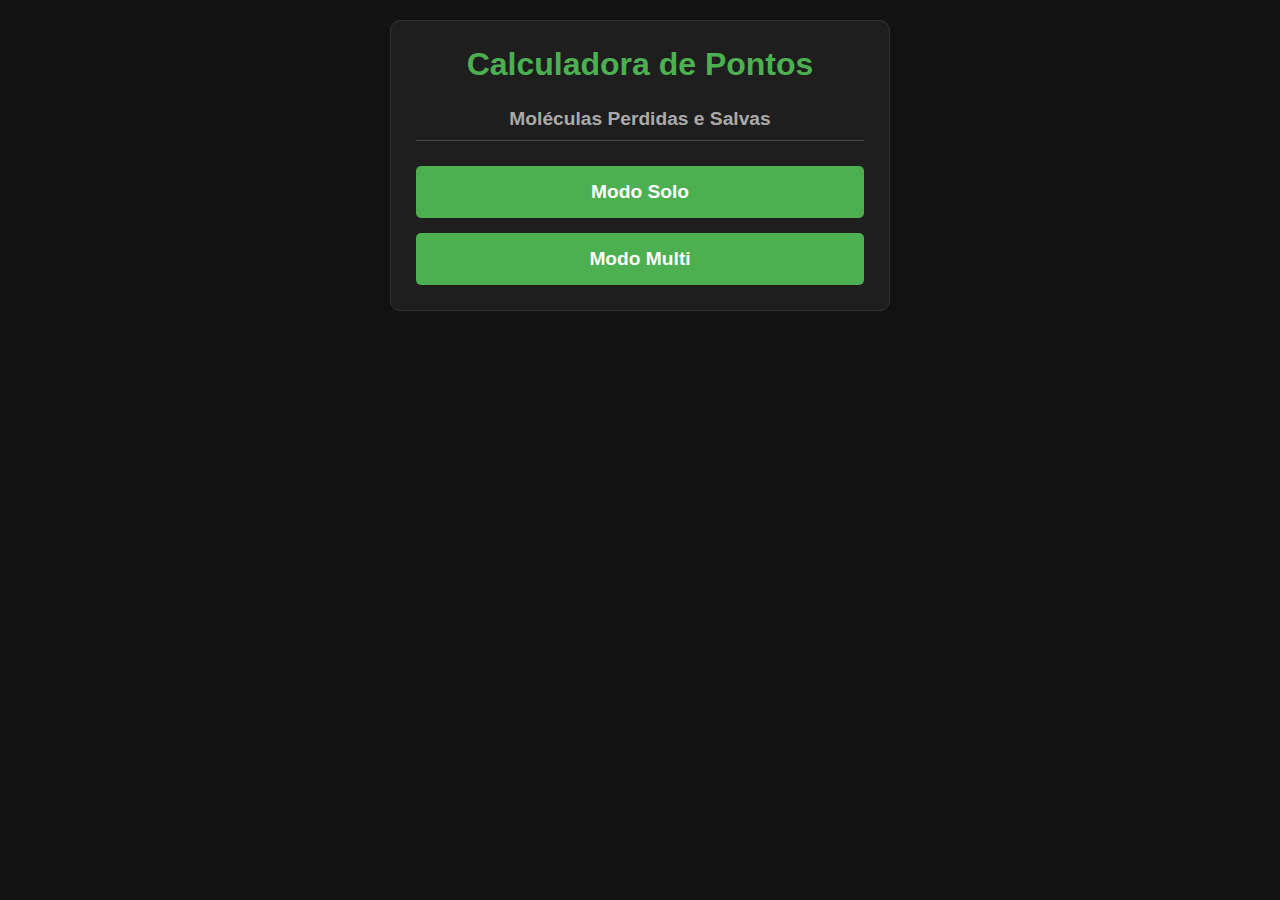
<file: index.html>
<!DOCTYPE html>
<html lang="pt-br">
<head>
  <meta charset="UTF-8">
  <meta name="viewport" content="width=device-width, initial-scale=1.0">
  <title>Calculadora Rim</title>
  <link rel="stylesheet" href="style.css">
</head>
<body>
  <div class="container">
    <h1>Calculadora de Pontos</h1>
    <h2>Moléculas Perdidas e Salvas</h2>
    
    <a href="solo.html" class="btn">Modo Solo</a>
    <a href="multi.html" class="btn">Modo Multi</a>
  </div>
</body>
</html>
</file>
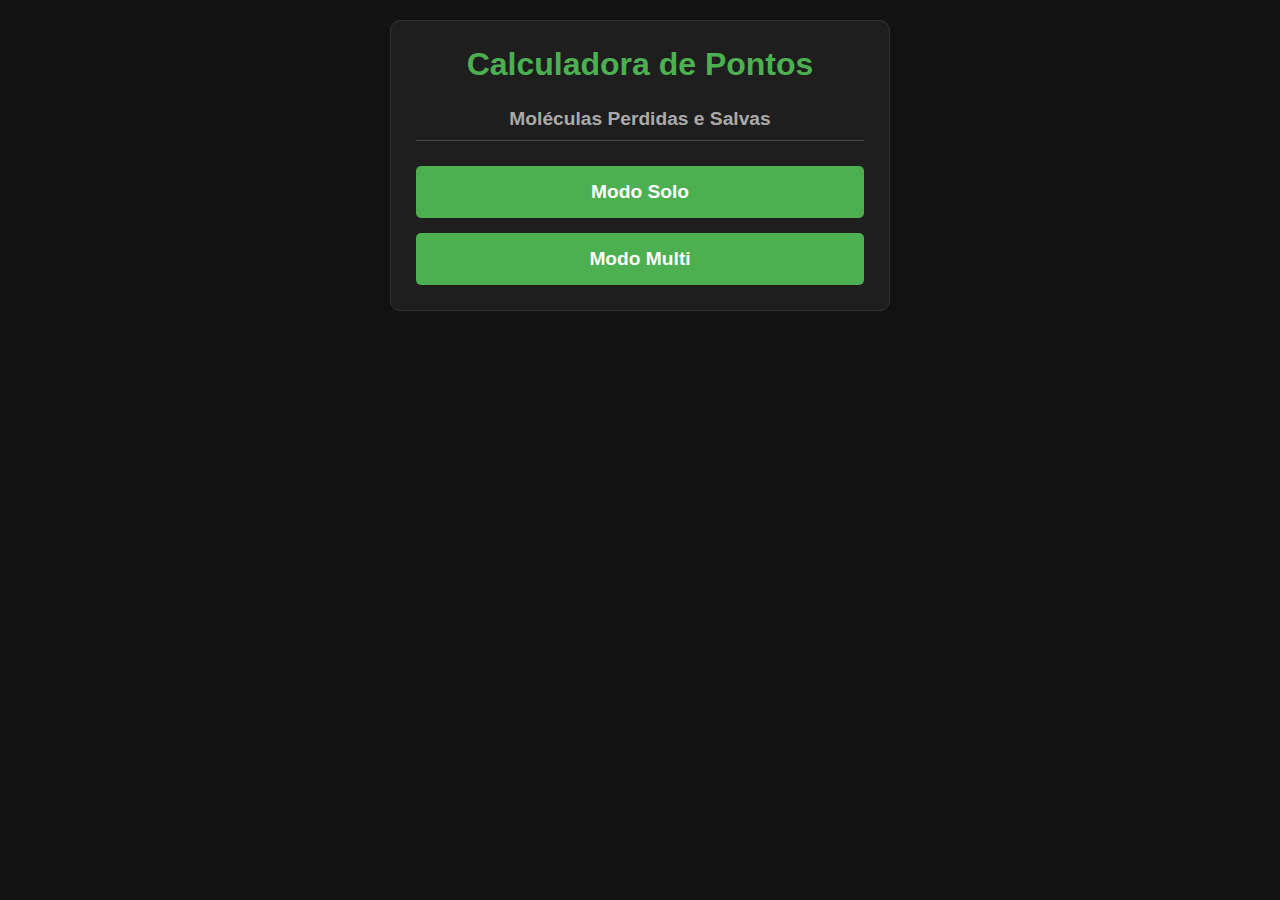
<file: jogador.html>
<!DOCTYPE html>
<html lang="pt-br">
<head>
  <meta charset="UTF-8">
  <meta name="viewport" content="width=device-width, initial-scale=1.0">
  <title>Pontuação do Jogador</title>
  <link rel="stylesheet" href="style.css">
</head>
<body>
  <div class="container" id="page-jogador">
    <h1 id="jogador-titulo">Jogador...</h1>
    
    <div class="card-section" id="sangue-section">
      <h2>SANGUE (Salvo)</h2>
      <div class="counter" data-card="glicose_s" data-points="5">
        <span class="counter-label">Glicose <span>[+5]</span></span>
        <div class="input-group">
          <button class="btn-minus">-</button>
          <span class="value">0</span>
          <button class="btn-plus">+</button>
        </div>
      </div>
      <div class="counter" data-card="aminoacido_s" data-points="5">
        <span class="counter-label">Aminoácido <span>[+5]</span></span>
        <div class="input-group">
          <button class="btn-minus">-</button>
          <span class="value">0</span>
          <button class="btn-plus">+</button>
        </div>
      </div>
      <div class="counter" data-card="agua_s" data-points="1">
        <span class="counter-label">Água <span>[+1]</span></span>
        <div class="input-group">
          <button class="btn-minus">-</button>
          <span class="value">0</span>
          <button class="btn-plus">+</button>
        </div>
      </div>
      <div class="counter" data-card="sodio_s" data-points="1">
        <span class="counter-label">Sódio <span>[+1]</span></span>
        <div class="input-group">
          <button class="btn-minus">-</button>
          <span class="value">0</span>
          <button class="btn-plus">+</button>
        </div>
      </div>
      <div class="counter" data-card="ureia_s" data-points="-5">
        <span class="counter-label">Ureia (Sangue) <span>[-5]</span></span>
        <div class="input-group">
          <button class="btn-minus">-</button>
          <span class="value">0</span>
          <button class="btn-plus">+</button>
        </div>
      </div>
      <div class="counter" data-card="creatinina_s" data-points="0">
        <span class="counter-label">Creatinina <span>[0]</span></span>
        <div class="input-group">
          <button class="btn-minus">-</button>
          <span class="value">0</span>
          <button class="btn-plus">+</button>
        </div>
      </div>
      <div class="counter" data-card="peptideo_s" data-points="0">
        <span class="counter-label">Peptídeo <span>[0]</span></span>
        <div class="input-group">
          <button class="btn-minus">-</button>
          <span class="value">0</span>
          <button class="btn-plus">+</button>
        </div>
      </div>
    </div>
    
    <div class="card-section" id="urina-section">
      <h2>URINA (Final)</h2>
      <div class="counter" data-card="glicose_u" data-points="-10">
        <span class="counter-label">Glicose (Urina) <span>[-10]</span></span>
        <div class="input-group">
          <button class="btn-minus">-</button>
          <span class="value">0</span>
          <button class="btn-plus">+</button>
        </div>
      </div>
      <div class="counter" data-card="aminoacido_u" data-points="-10">
        <span class="counter-label">Aminoácido (Urina) <span>[-10]</span></span>
        <div class="input-group">
          <button class="btn-minus">-</button>
          <span class="value">0</span>
          <button class="btn-plus">+</button>
        </div>
      </div>
      <div class="counter" data-card="agua_u" data-points="0">
        <span class="counter-label">Água <span>[0]</span></span>
        <div class="input-group">
          <button class="btn-minus">-</button>
          <span class="value">0</span>
          <button class="btn-plus">+</button>
        </div>
      </div>
      <div class="counter" data-card="sodio_u" data-points="0">
        <span class="counter-label">Sódio <span>[0]</span></span>
        <div class="input-group">
          <button class="btn-minus">-</button>
          <span class="value">0</span>
          <button class="btn-plus">+</button>
        </div>
      </div>
      <div class="counter" data-card="ureia_u" data-points="3">
        <span class="counter-label">Ureia <span>[+3]</span></span>
        <div class="input-group">
          <button class="btn-minus">-</button>
          <span class="value">0</span>
          <button class="btn-plus">+</button>
        </div>
      </div>
      <div class="counter" data-card="creatinina_u" data-points="3">
        <span class="counter-label">Creatinina <span>[+3]</span></span>
        <div class="input-group">
          <button class="btn-minus">-</button>
          <span class="value">0</span>
          <button class="btn-plus">+</button>
        </div>
      </div>
      <div class="counter" data-card="peptideo_u" data-points="-10">
        <span class="counter-label">Peptídeo (Urina) <span>[-10]</span></span>
        <div class="input-group">
          <button class="btn-minus">-</button>
          <span class="value">0</span>
          <button class="btn-plus">+</button>
        </div>
      </div>
    </div>

    <div class="card-section" id="bonus-section">
      <h2>Bônus / Penalidades</h2>
      
      <div class="counter" data-card="bonus_cards" data-points="5">
        <span class="counter-label">Cartas Bônus <span>[+5]</span></span>
        <div class="input-group">
          <button class="btn-minus">-</button>
          <span class="value">0</span>
          <button class="btn-plus">+</button>
        </div>
      </div>
      
      <div class="counter" data-card="penalty_cards" data-points="-5">
        <span class="counter-label">Cartas Penalidade <span>[-5]</span></span>
        <div class="input-group">
          <button class="btn-minus">-</button>
          <span class="value">0</span>
          <button class="btn-plus">+</button>
        </div>
      </div>
    </div>
    <button class="btn" id="btn-proximo-jogador">Carregando...</button>
    
    <a href="index.html">← Cancelar e Voltar</a>
  </div>
  
  <script src="script.js" defer></script>
</body>
</html>
</file>
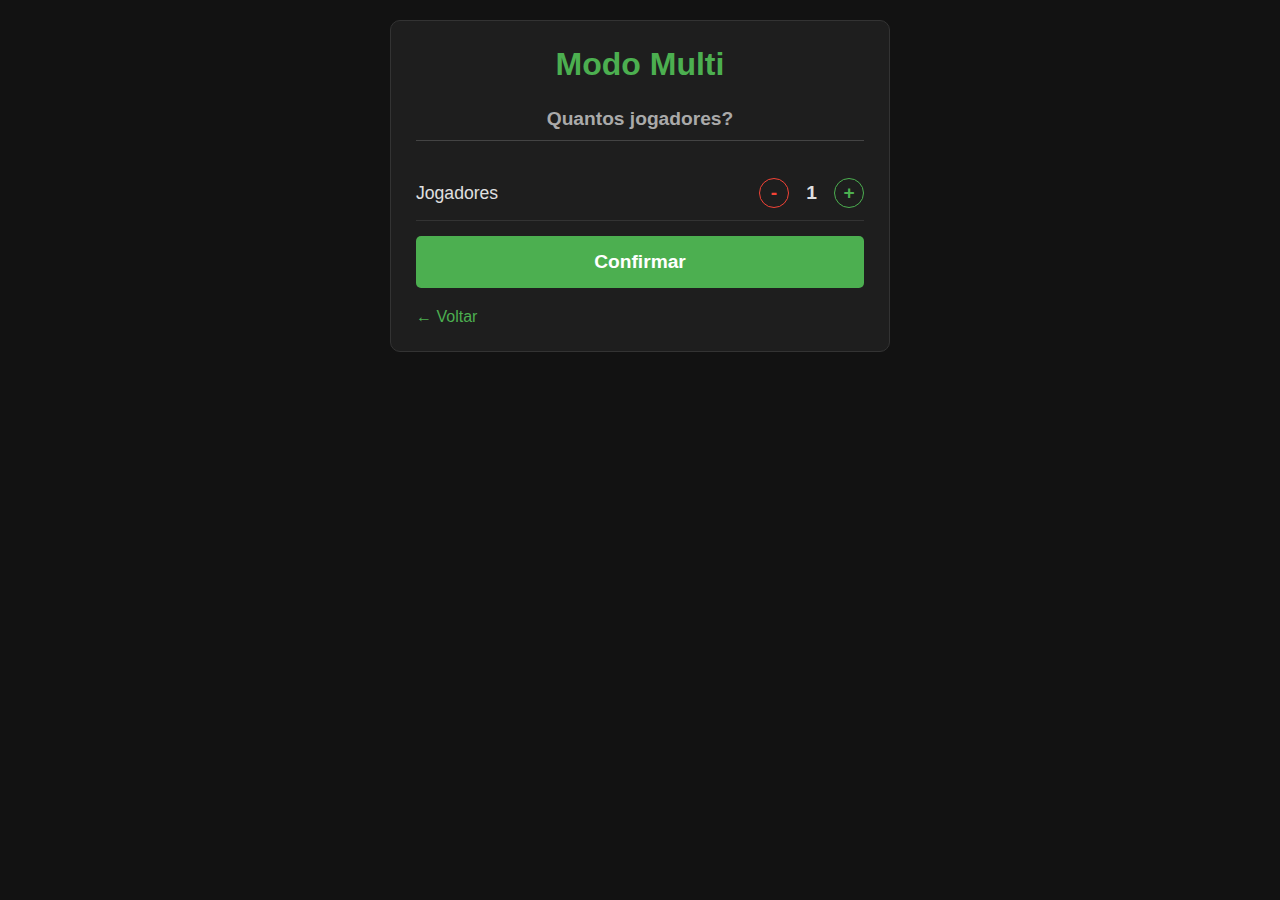
<file: multi.html>
<!DOCTYPE html>
<html lang="pt-br">
<head>
  <meta charset="UTF-8">
  <meta name="viewport" content="width=device-width, initial-scale=1.0">
  <title>Modo Multi</title>
  <link rel="stylesheet" href="style.css">
</head>
<body>
  <div class="container" id="page-multi">
    <h1>Modo Multi</h1>
    <h2>Quantos jogadores?</h2>
    
    <div class="counter">
      <span class="counter-label">Jogadores</span>
      <div class="input-group">
        <button class="btn-minus" id="btn-player-minus">-</button>
        <span class="value" id="player-count">1</span>
        <button class="btn-plus" id="btn-player-plus">+</button>
      </div>
    </div>
    
    <button class="btn" id="btn-confirmar-multi">Confirmar</button>
    
    <a href="index.html">← Voltar</a>
  </div>
  
  <script src="script.js" defer></script>
</body>
</html>
</file>
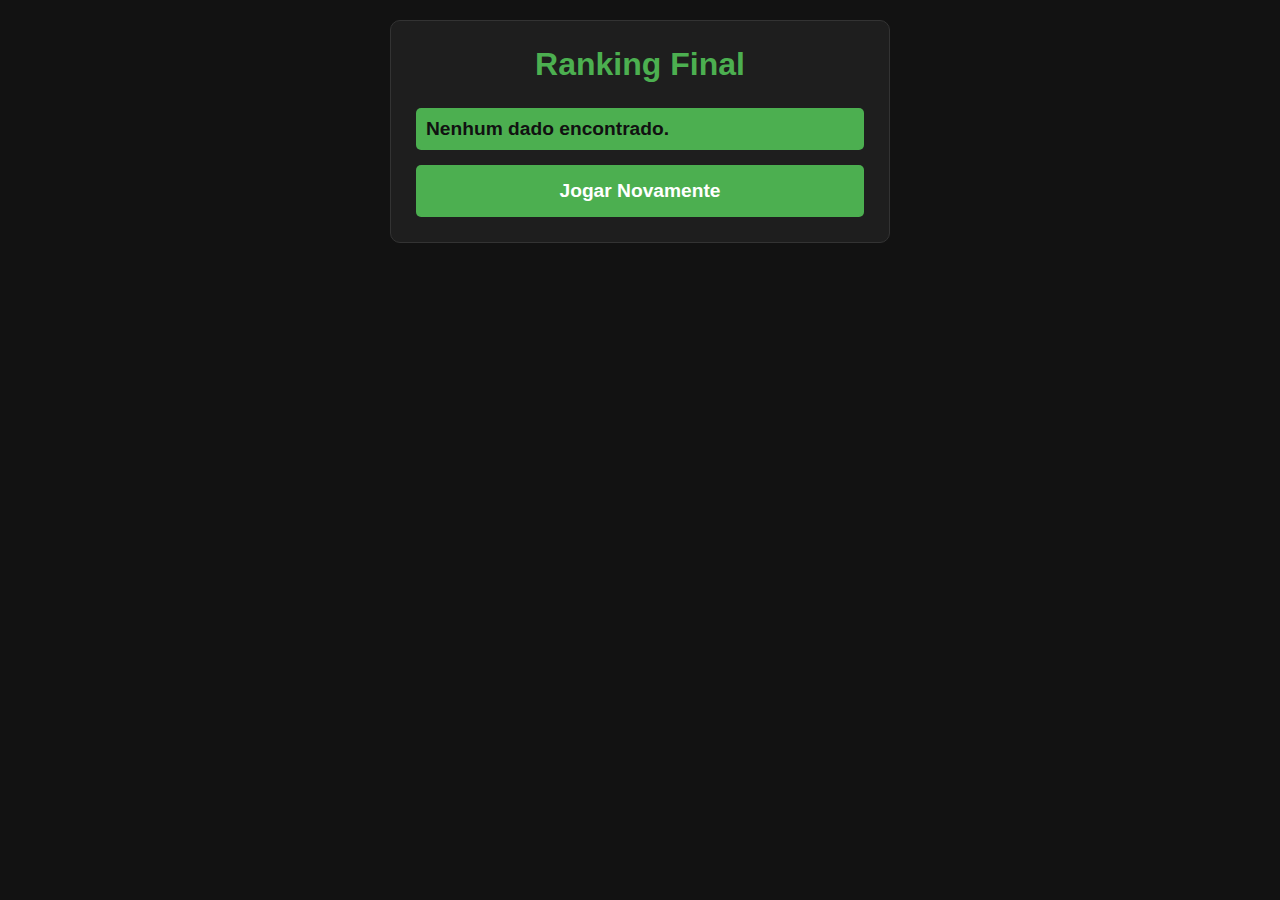
<file: rank.html>
<!DOCTYPE html>
<html lang="pt-br">
<head>
  <meta charset="UTF-8">
  <meta name="viewport" content="width=device-width, initial-scale=1.0">
  <title>Ranking Final</title>
  <link rel="stylesheet" href="style.css">
</head>
<body>
  <div class="container" id="page-rank">
    <h1>Ranking Final</h1>
    
    <ol id="ranking-list">
      </ol>
    
    <a href="index.html" class="btn">Jogar Novamente</a>
  </div>
  
  <script src="script.js" defer></script>
</body>
</html>
</file>
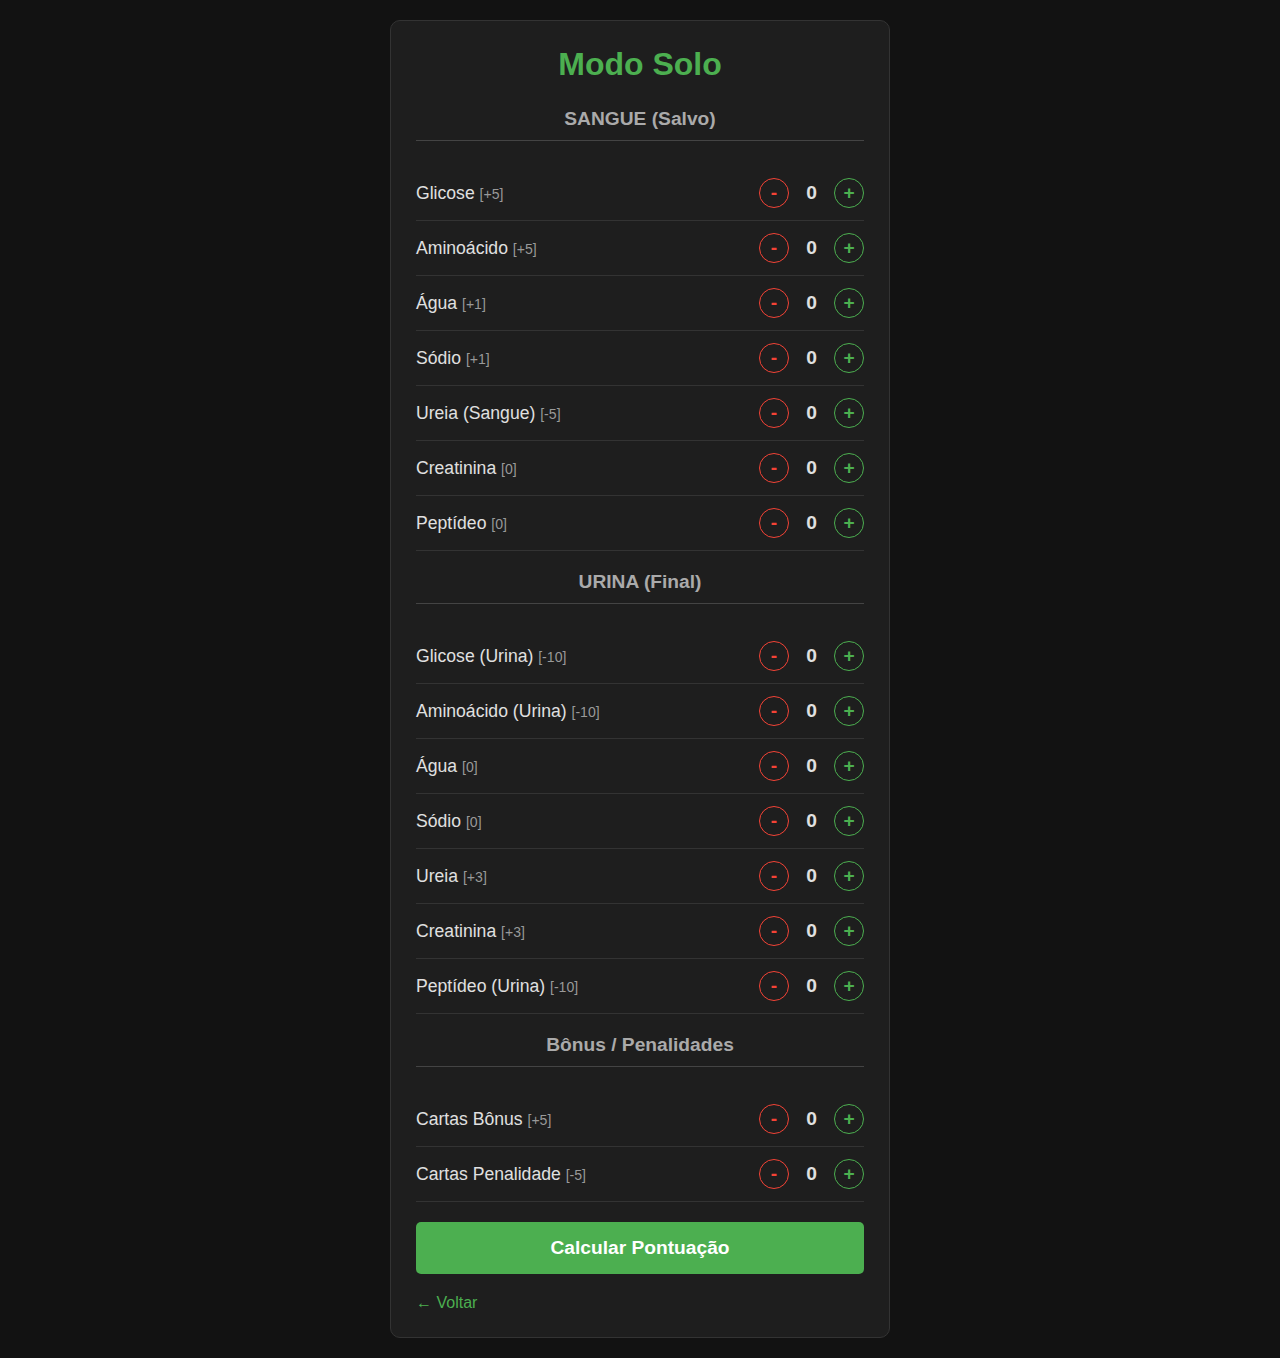
<file: solo.html>
<!DOCTYPE html>
<html lang="pt-br">
<head>
  <meta charset="UTF-8">
  <meta name="viewport" content="width=device-width, initial-scale=1.0">
  <title>Modo Solo</title>
  <link rel="stylesheet" href="style.css">
</head>
<body>
  <div class="container" id="page-solo">
    <h1>Modo Solo</h1>
    
    <div class="card-section" id="sangue-section">
      <h2>SANGUE (Salvo)</h2>
      <div class="counter" data-card="glicose_s" data-points="5">
        <span class="counter-label">Glicose <span>[+5]</span></span>
        <div class="input-group">
          <button class="btn-minus">-</button>
          <span class="value">0</span>
          <button class="btn-plus">+</button>
        </div>
      </div>
      <div class="counter" data-card="aminoacido_s" data-points="5">
        <span class="counter-label">Aminoácido <span>[+5]</span></span>
        <div class="input-group">
          <button class="btn-minus">-</button>
          <span class="value">0</span>
          <button class="btn-plus">+</button>
        </div>
      </div>
      <div class="counter" data-card="agua_s" data-points="1">
        <span class="counter-label">Água <span>[+1]</span></span>
        <div class="input-group">
          <button class="btn-minus">-</button>
          <span class="value">0</span>
          <button class="btn-plus">+</button>
        </div>
      </div>
      <div class="counter" data-card="sodio_s" data-points="1">
        <span class="counter-label">Sódio <span>[+1]</span></span>
        <div class="input-group">
          <button class="btn-minus">-</button>
          <span class="value">0</span>
          <button class="btn-plus">+</button>
        </div>
      </div>
      <div class="counter" data-card="ureia_s" data-points="-5">
        <span class="counter-label">Ureia (Sangue) <span>[-5]</span></span>
        <div class="input-group">
          <button class="btn-minus">-</button>
          <span class="value">0</span>
          <button class="btn-plus">+</button>
        </div>
      </div>
      <div class="counter" data-card="creatinina_s" data-points="0">
        <span class="counter-label">Creatinina <span>[0]</span></span>
        <div class="input-group">
          <button class="btn-minus">-</button>
          <span class="value">0</span>
          <button class="btn-plus">+</button>
        </div>
      </div>
      <div class="counter" data-card="peptideo_s" data-points="0">
        <span class="counter-label">Peptídeo <span>[0]</span></span>
        <div class="input-group">
          <button class="btn-minus">-</button>
          <span class="value">0</span>
          <button class="btn-plus">+</button>
        </div>
      </div>
    </div>
    
    <div class="card-section" id="urina-section">
      <h2>URINA (Final)</h2>
      
      <div class="counter" data-card="glicose_u" data-points="-10">
        <span class="counter-label">Glicose (Urina) <span>[-10]</span></span>
        <div class="input-group">
          <button class="btn-minus">-</button>
          <span class="value">0</span>
          <button class="btn-plus">+</button>
        </div>
      </div>
      <div class="counter" data-card="aminoacido_u" data-points="-10">
        <span class="counter-label">Aminoácido (Urina) <span>[-10]</span></span>
        <div class="input-group">
          <button class="btn-minus">-</button>
          <span class="value">0</span>
          <button class="btn-plus">+</button>
        </div>
      </div>
      <div class="counter" data-card="agua_u" data-points="0">
        <span class="counter-label">Água <span>[0]</span></span>
        <div class="input-group">
          <button class="btn-minus">-</button>
          <span class="value">0</span>
          <button class="btn-plus">+</button>
        </div>
      </div>
      <div class="counter" data-card="sodio_u" data-points="0">
        <span class="counter-label">Sódio <span>[0]</span></span>
        <div class="input-group">
          <button class="btn-minus">-</button>
          <span class="value">0</span>
          <button class="btn-plus">+</button>
        </div>
      </div>
      <div class="counter" data-card="ureia_u" data-points="3">
        <span class="counter-label">Ureia <span>[+3]</span></span>
        <div class="input-group">
          <button class="btn-minus">-</button>
          <span class="value">0</span>
          <button class="btn-plus">+</button>
        </div>
      </div>
      <div class="counter" data-card="creatinina_u" data-points="3">
        <span class="counter-label">Creatinina <span>[+3]</span></span>
        <div class="input-group">
          <button class="btn-minus">-</button>
          <span class="value">0</span>
          <button class="btn-plus">+</button>
        </div>
      </div>
      <div class="counter" data-card="peptideo_u" data-points="-10">
        <span class="counter-label">Peptídeo (Urina) <span>[-10]</span></span>
        <div class="input-group">
          <button class="btn-minus">-</button>
          <span class="value">0</span>
          <button class="btn-plus">+</button>
        </div>
      </div>
    </div>
    
    <div class="card-section" id="bonus-section">
      <h2>Bônus / Penalidades</h2>
      
      <div class="counter" data-card="bonus_cards" data-points="5">
        <span class="counter-label">Cartas Bônus <span>[+5]</span></span>
        <div class="input-group">
          <button class="btn-minus">-</button>
          <span class="value">0</span>
          <button class="btn-plus">+</button>
        </div>
      </div>
      
      <div class="counter" data-card="penalty_cards" data-points="-5">
        <span class="counter-label">Cartas Penalidade <span>[-5]</span></span>
        <div class="input-group">
          <button class="btn-minus">-</button>
          <span class="value">0</span>
          <button class="btn-plus">+</button>
        </div>
      </div>
    </div>
    
    <button class="btn" id="btn-calcular-solo">Calcular Pontuação</button>
    <div id="resultado-final" style="display: none;"></div>
    
    <a href="index.html">← Voltar</a>
  </div>
  
  <script src="script.js" defer></script>
</body>
</html>
</file>
<file: style.css>
/* style.css */

/* Reset Básico */
* {
  margin: 0;
  padding: 0;
  box-sizing: border-box;
  font-family: -apple-system, BlinkMacSystemFont, "Segoe UI", Roboto, Helvetica, Arial, sans-serif;
}

body {
  background-color: #121212;
  color: #e0e0e0;
  display: flex;
  justify-content: center;
  align-items: flex-start;
  min-height: 100vh;
  padding: 20px;
}

.container {
  width: 100%;
  max-width: 500px;
  background-color: #1e1e1e;
  border-radius: 10px;
  padding: 25px;
  border: 1px solid #333;
}

/* --- Títulos e Links --- */
h1, h2 {
  text-align: center;
  margin-bottom: 25px;
}

h1 {
  color: #4CAF50; /* Verde do Rim */
}

h2 {
  color: #aaa;
  font-size: 1.2em;
  border-bottom: 1px solid #444;
  padding-bottom: 10px;
}

a {
  color: #4CAF50;
  text-decoration: none;
  display: inline-block;
  margin-top: 20px;
}

a:hover {
  text-decoration: underline;
}

/* --- Botões --- */
.btn {
  display: block;
  width: 100%;
  padding: 15px;
  font-size: 1.2em;
  font-weight: bold;
  color: #ffffff;
  background-color: #4CAF50;
  border: none;
  border-radius: 5px;
  cursor: pointer;
  text-align: center;
  margin-top: 15px;
  transition: background-color 0.2s;
}

.btn:hover {
  background-color: #45a049;
}

/* --- Estrutura do Contador (Moléculas) --- */
.card-section {
  margin-bottom: 20px;
}

.counter {
  display: flex;
  justify-content: space-between;
  align-items: center;
  padding: 12px 0;
  border-bottom: 1px solid #333;
}

.counter-label {
  font-size: 1.1em;
  font-weight: 500;
}

.counter-label span {
  font-size: 0.8em;
  font-weight: normal;
  color: #999;
}

.input-group {
  display: flex;
  align-items: center;
  gap: 10px;
}

.input-group button {
  width: 30px;
  height: 30px;
  font-size: 1.2em;
  font-weight: bold;
  border: 1px solid #4CAF50;
  background-color: transparent;
  color: #4CAF50;
  border-radius: 50%;
  cursor: pointer;
}

.input-group .btn-minus {
  border-color: #f44336;
  color: #f44336;
}

.input-group .value {
  font-size: 1.2em;
  font-weight: bold;
  min-width: 25px;
  text-align: center;
}

/* --- Resultado Final --- */
#resultado-final {
  text-align: center;
  font-size: 1.5em;
  font-weight: bold;
  margin-top: 20px;
  padding: 15px;
  background-color: #111;
  border-radius: 5px;
}

/* --- Ranking --- */
#ranking-list {
  list-style-type: none;
  padding-left: 0;
}

#ranking-list li {
  font-size: 1.2em;
  padding: 10px;
  background-color: #2a2a2a;
  margin-bottom: 5px;
  border-radius: 5px;
  display: flex;
  justify-content: space-between;
  font-weight: 500;
}

#ranking-list li:first-child {
  background-color: #4CAF50;
  color: #111;
  font-weight: bold;
}
</file>
